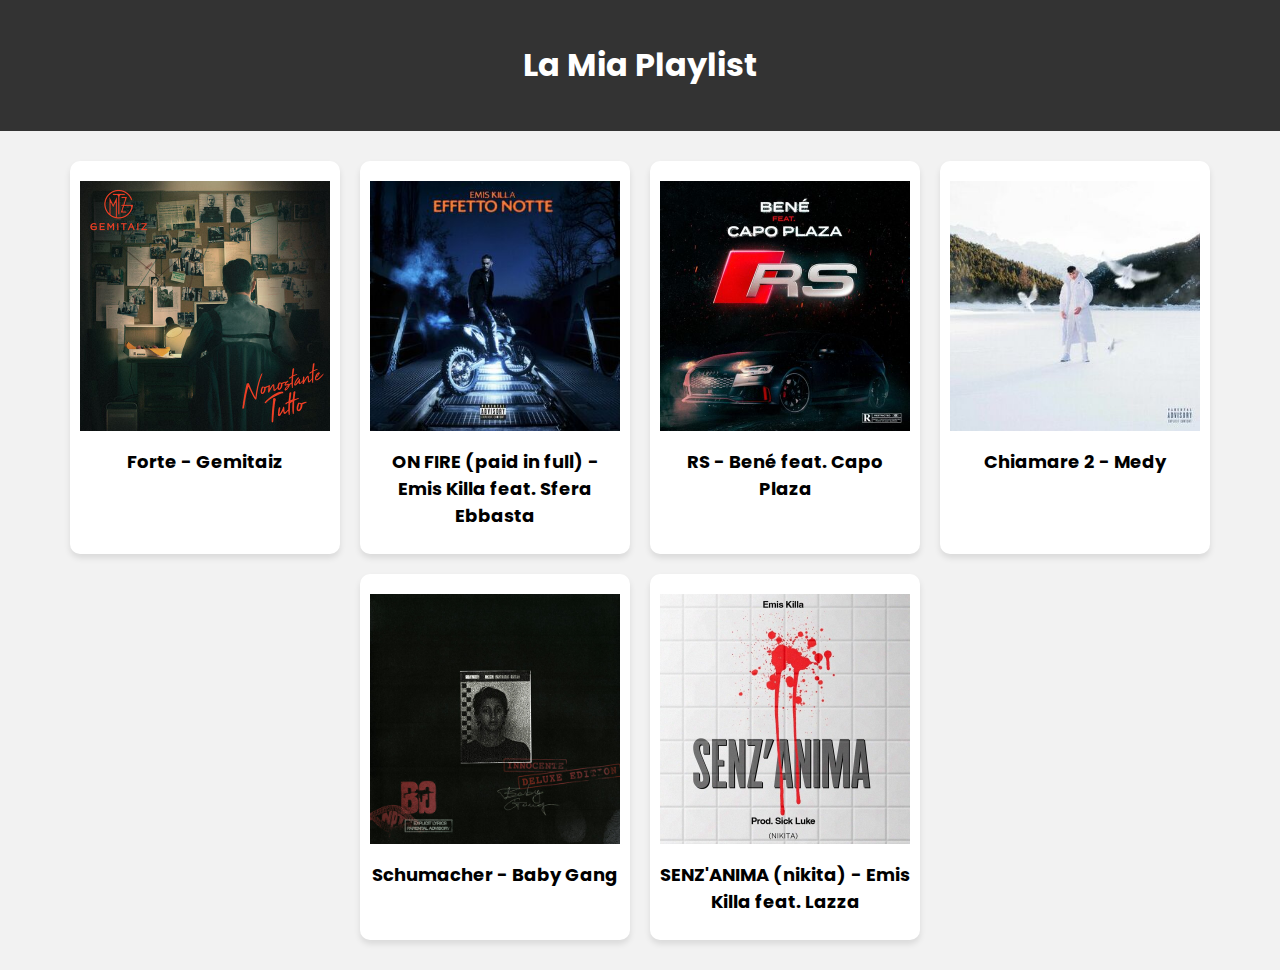
<file: index.html>
<!DOCTYPE html>
<html>
   <head>
      <meta charset="UTF-8">
      <meta name="description" content="Compito fatto in classe">
      <meta name="viewport" content="width=device-width, initial-scale=1.0">
      <link rel="stylesheet" href="css/indexStyle.css">
      <title>Playlist</title>
   </head> 
   <body >
      <header>
         <h1>La Mia Playlist</h1>
     </header>

      <div class="playlist-container">
         <div class="song-card">
            <a href="pages/forte_gemitaiz.html">
            <img class="song-cover" src="media/forte.jpg" alt="Copertina">
            <h2 class="song-title">Forte - Gemitaiz</h2>
         </a>
         </div>
         <div class="song-card">
            <a href="pages/paidinfull_ek.html">
            <img class="song-cover" src="media/on fire.jpg" alt="Copertina">
            <h2 class="song-title">ON FIRE (paid in full) - Emis Killa feat. Sfera Ebbasta</h2>
         </a>
         </div>
         <div class="song-card">
            <a href="pages/rs_cpb.html">
            <img class="song-cover" src="media/rs.jpg" alt="Copertina">
            <h2 class="song-title">RS - Bené feat. Capo Plaza</h2>
         </a>
         </div>
         <div class="song-card">
            <a href="pages/chiamare2_medy.html">
            <img class="song-cover" src="media/chiamare 2.jpg" alt="Copertina">
            <h2 class="song-title">Chiamare 2 - Medy</h2>
         </a>
         </div>
         <div class="song-card">
            <a href="pages/schumacher_bg.html">
            <img class="song-cover" src="media/schumacher.jpg" alt="Copertina">
            <h2 class="song-title">Schumacher - Baby Gang</h2>
         </a>
         </div>
         <div class="song-card">
            <a href="pages/senzanima_ek.html">
            <img class="song-cover" src="media/senzanima.jpg" alt="Copertina">
            <h2 class="song-title">SENZ'ANIMA (nikita) - Emis Killa feat. Lazza</h2>
         </a>
         </div>
      </div>
   </body>
</html>
</file>
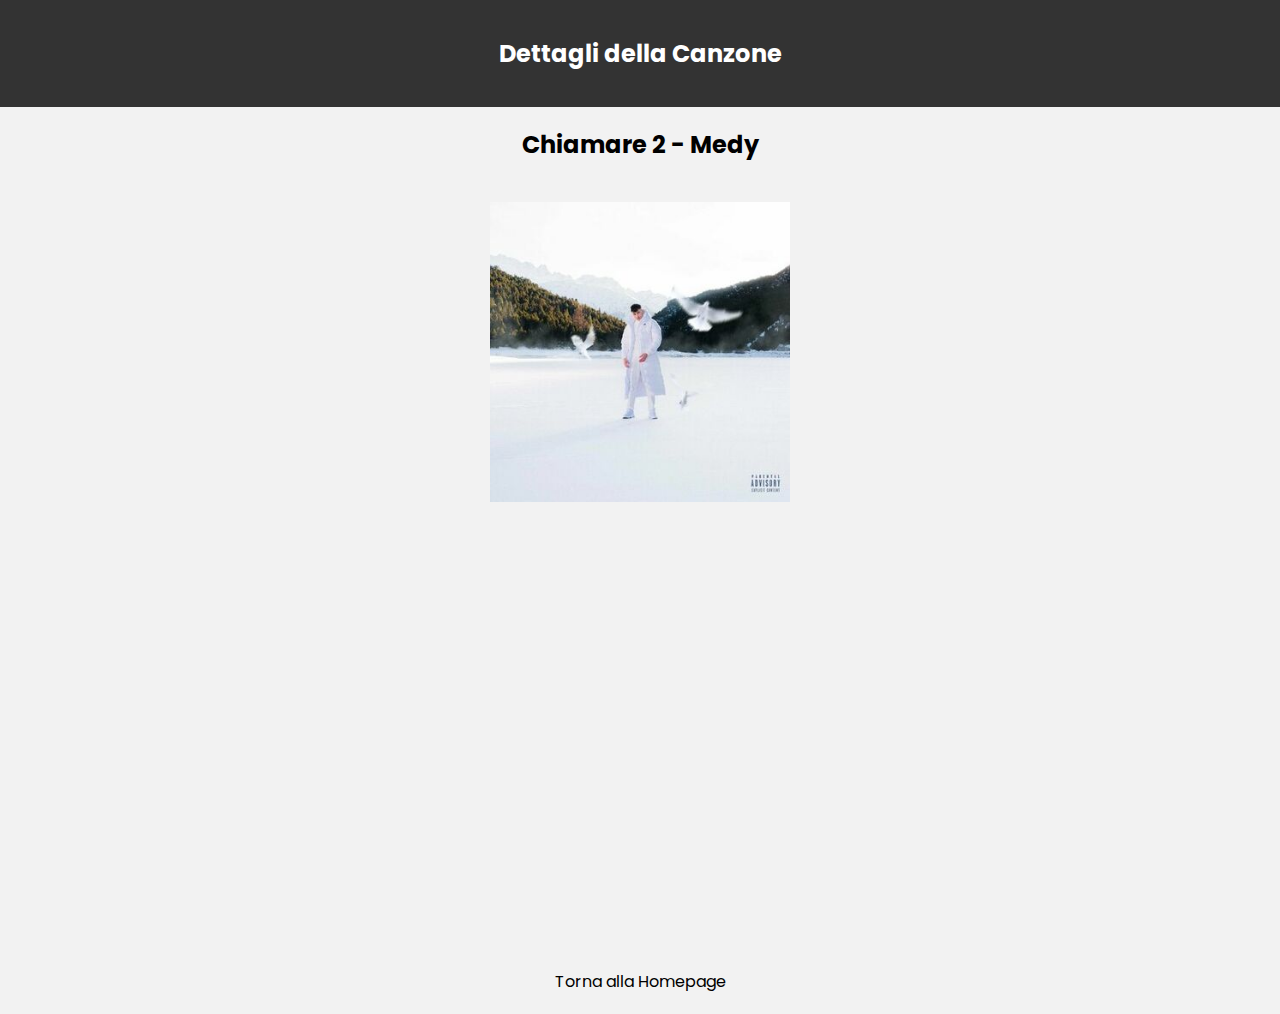
<file: pages/chiamare2_medy.html>
<!DOCTYPE html>
<html>
    <head>
    <meta charset="UTF-8">
      <meta name="description" content="Compito fatto in classe">
      <meta name="viewport" content="width=device-width, initial-scale=1.0">
      <link rel="stylesheet" href="../css/songPage.css">
      <title>Chiamare 2 - Medy</title>
    </head>
    <body>
      <header>
        <h1>Dettagli della Canzone</h1>
      </header>
      <div class="song-details">
        <h2 class="song-title">Chiamare 2 - Medy</h2>
        <img class="song-cover" src="../media/chiamare 2.jpg" alt="Copertina della Canzone">

        <iframe width="560" height="315" src="https://www.youtube.com/embed/nHLx9EN38gM?si=K66EovX6W9Tsk1vT" title="YouTube video player" frameborder="0" allow="accelerometer; autoplay; clipboard-write; encrypted-media; gyroscope; picture-in-picture; web-share" allowfullscreen></iframe>
        <a class="back-button" href="../index.html">Torna alla Homepage</a>
      </div>
</body>
</html>
</file>
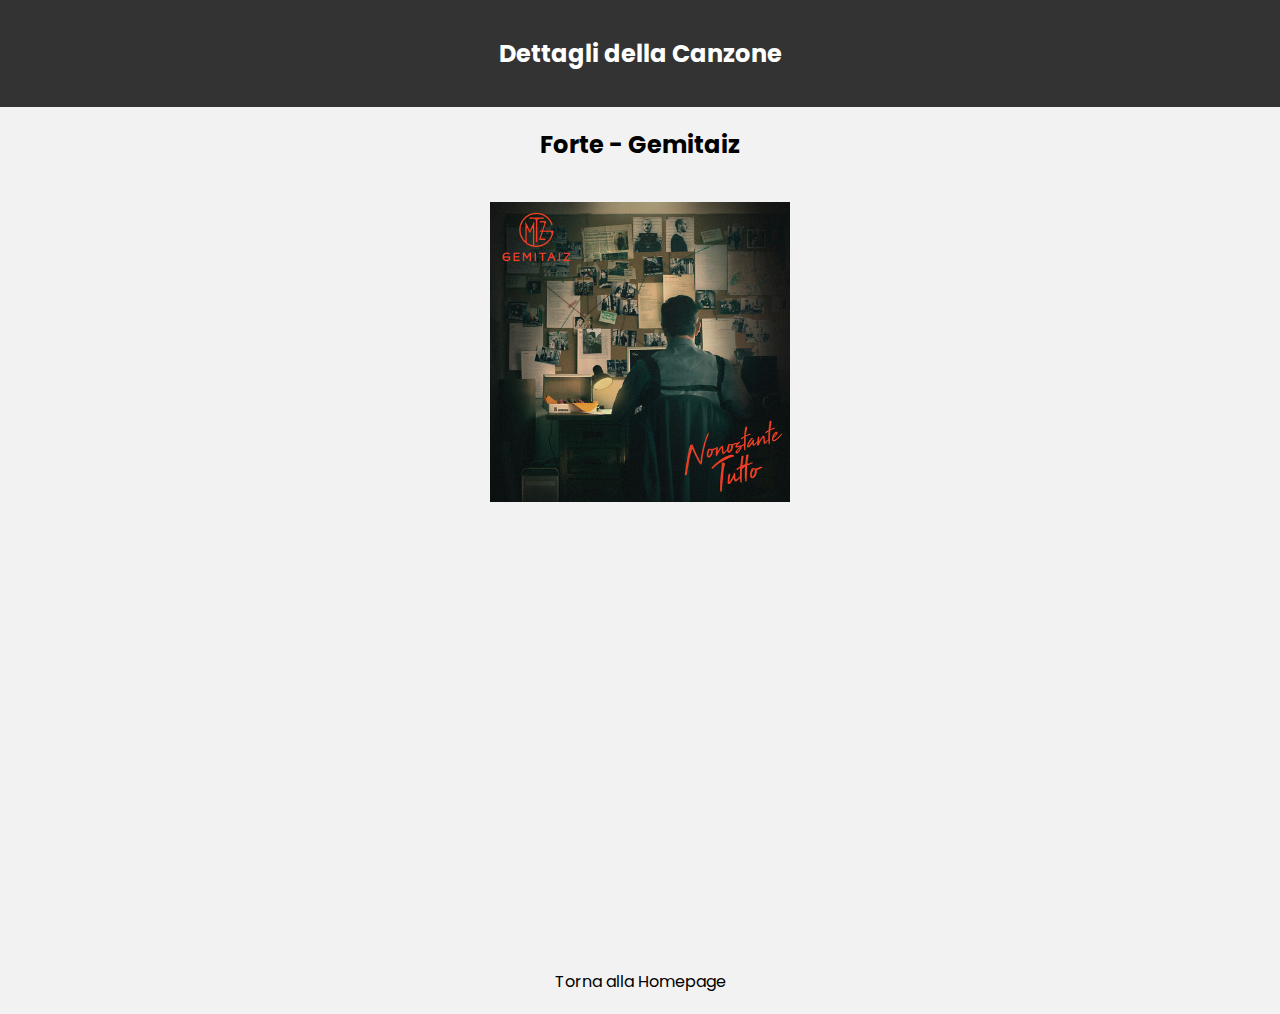
<file: pages/forte_gemitaiz.html>
<!DOCTYPE html>
<html>
    <head>
    <meta charset="UTF-8">
      <meta name="description" content="Compito fatto in classe">
      <meta name="viewport" content="width=device-width, initial-scale=1.0">
      <link rel="stylesheet" href="../css/songPage.css">
      <title>Forte - Gemitaiz</title>
    </head>
    <body>
      <header>
        <h1>Dettagli della Canzone</h1>
      </header>
      <div class="song-details">
        <h2 class="song-title">Forte - Gemitaiz</h2>
        <img class="song-cover" src="../media/forte.jpg" alt="Copertina della Canzone">

        <iframe width="560" height="315" src="https://www.youtube.com/embed/Ji8Q8ssYa_c?si=mOEJ2flyBOso-h6m" title="YouTube video player" frameborder="0" allow="accelerometer; autoplay; encrypted-media; gyroscope; picture-in-picture" allowfullscreen></iframe>

        <a class="back-button" href="../index.html">Torna alla Homepage</a>
      </div>
</body>
</html>
</file>
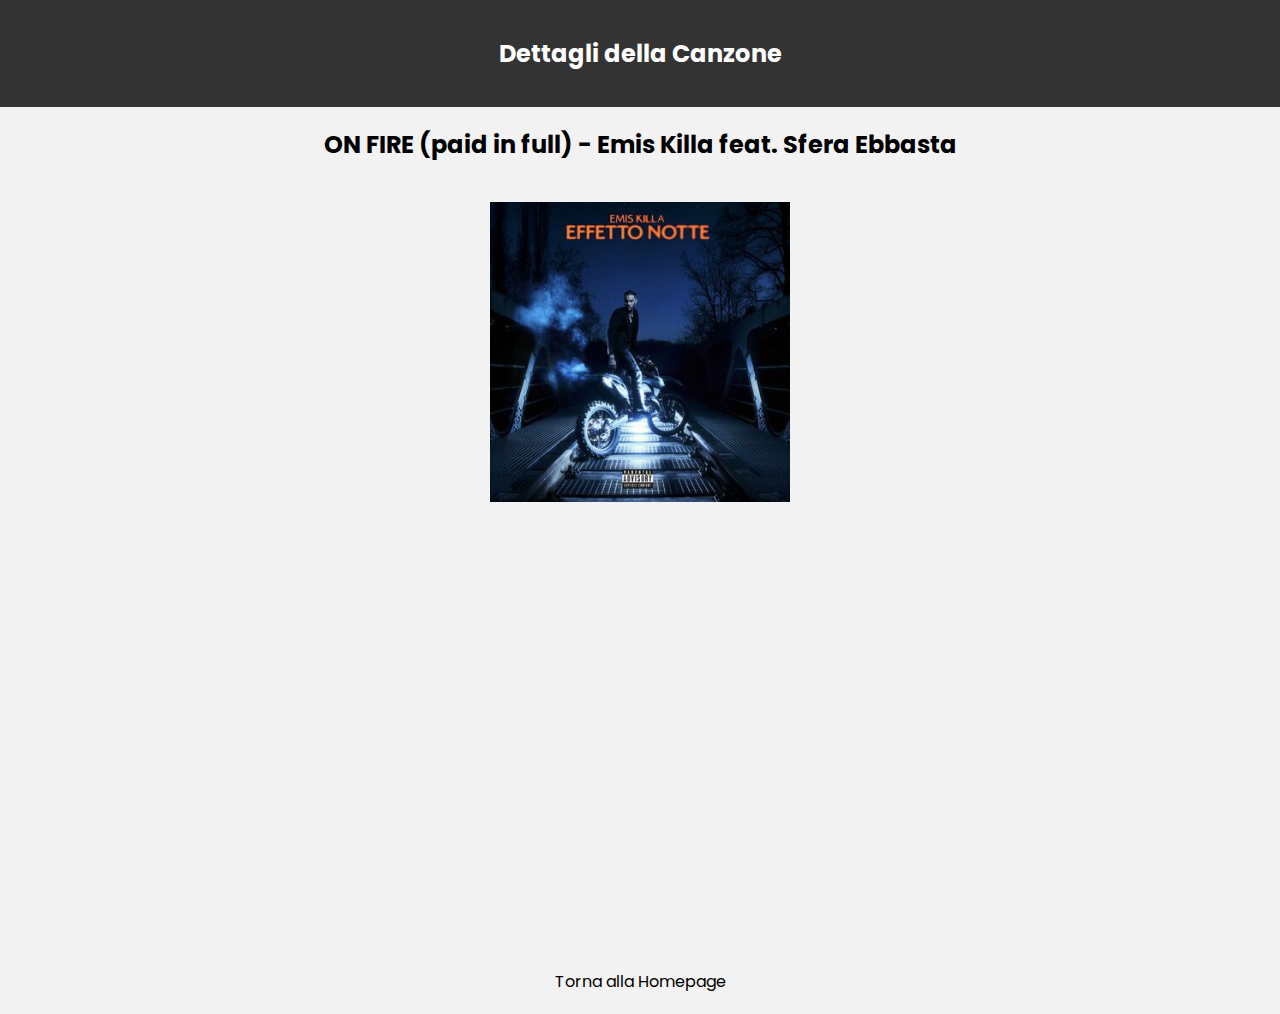
<file: pages/paidinfull_ek.html>
<!DOCTYPE html>
<html>
    <head>
    <meta charset="UTF-8">
      <meta name="description" content="Compito fatto in classe">
      <meta name="viewport" content="width=device-width, initial-scale=1.0">
      <link rel="stylesheet" href="../css/songPage.css">
      <title>ON FIRE (paid in full) - Emis Killa feat. Sfera Ebbasta</title>
    </head>
    <body>
      <header>
        <h1>Dettagli della Canzone</h1>
      </header>
      <div class="song-details">
        <h2 class="song-title">ON FIRE (paid in full) - Emis Killa feat. Sfera Ebbasta</h2>
        <img class="song-cover" src="../media/on fire.jpg" alt="Copertina della Canzone">

        <iframe width="560" height="315" src="https://www.youtube.com/embed/Ji8Q8ssYa_c?si=mOEJ2flyBOso-h6m" title="YouTube video player" frameborder="0" allow="accelerometer; autoplay; encrypted-media; gyroscope; picture-in-picture" allowfullscreen></iframe>

        <a class="back-button" href="../index.html">Torna alla Homepage</a>
      </div>
</body>
</html>
</file>
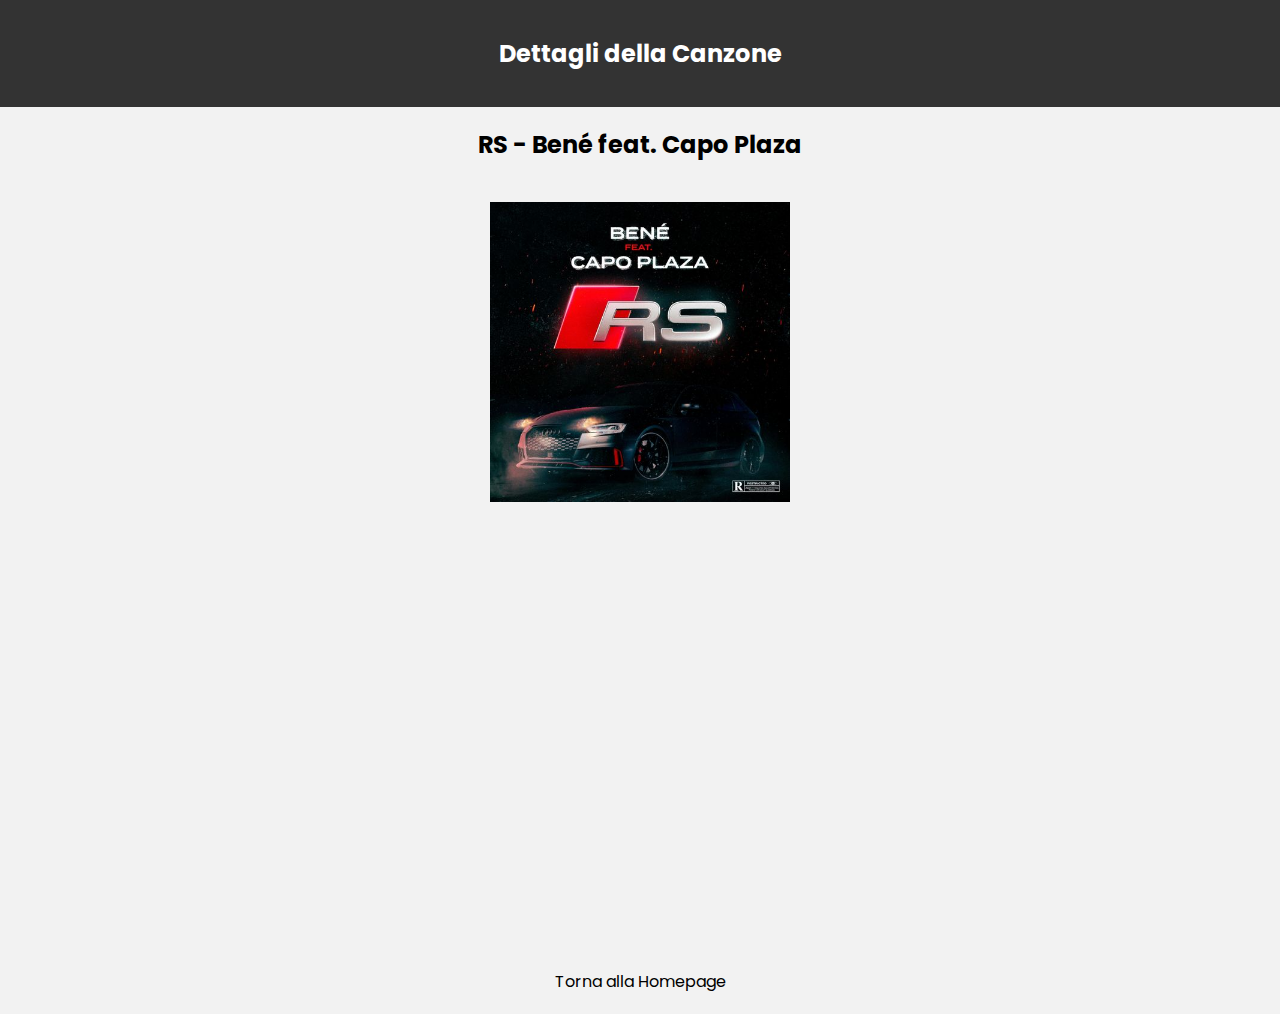
<file: pages/rs_cpb.html>
<!DOCTYPE html>
<html>
    <head>
    <meta charset="UTF-8">
      <meta name="description" content="Compito fatto in classe">
      <meta name="viewport" content="width=device-width, initial-scale=1.0">
      <link rel="stylesheet" href="../css/songPage.css">
      <title>RS - Bené feat. Capo Plaza</title>
    </head>
    <body>
      <header>
        <h1>Dettagli della Canzone</h1>
      </header>
      <div class="song-details">
        <h2 class="song-title">RS - Bené feat. Capo Plaza</h2>
        <img class="song-cover" src="../media/rs.jpg" alt="Copertina della Canzone">

        <iframe width="560" height="315" src="https://www.youtube.com/embed/IcuUYFEbrHc?si=aoVuSqt_7dvt1EuC" title="YouTube video player" frameborder="0" allow="accelerometer; autoplay; clipboard-write; encrypted-media; gyroscope; picture-in-picture; web-share" allowfullscreen></iframe>
        <a class="back-button" href="../index.html">Torna alla Homepage</a>
      </div>
</body>
</html>
</file>
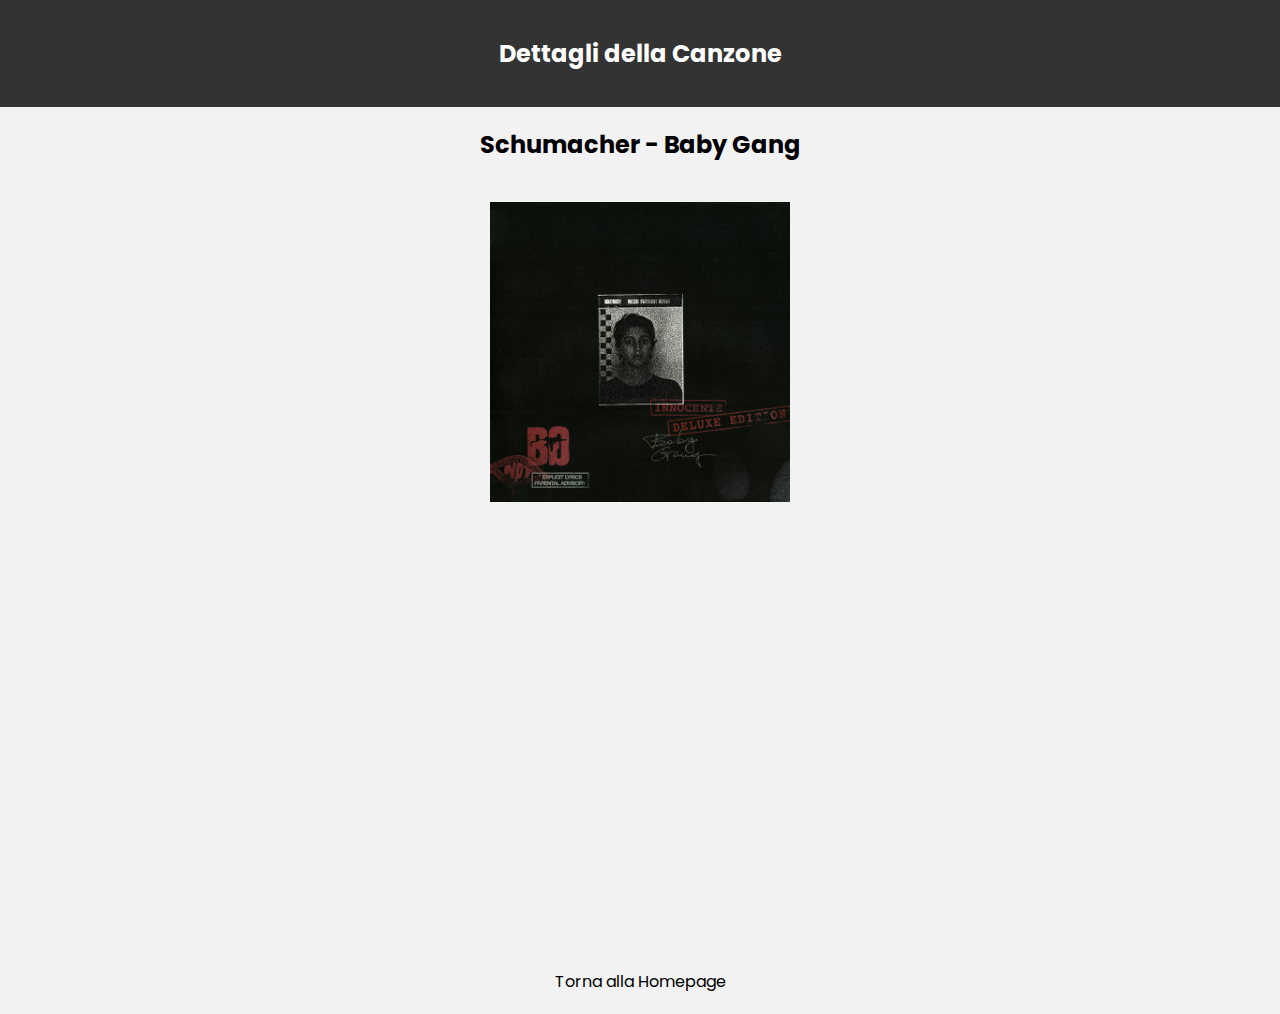
<file: pages/schumacher_bg.html>
<!DOCTYPE html>
<html>
    <head>
    <meta charset="UTF-8">
      <meta name="description" content="Compito fatto in classe">
      <meta name="viewport" content="width=device-width, initial-scale=1.0">
      <link rel="stylesheet" href="../css/songPage.css">
      <title>Schumacher - Baby Gang</title>
    </head>
    <body>
      <header>
        <h1>Dettagli della Canzone</h1>
      </header>
      <div class="song-details">
        <h2 class="song-title">Schumacher - Baby Gang</h2>
        <img class="song-cover" src="../media/schumacher.jpg" alt="Copertina della Canzone">

        <iframe width="560" height="315" src="https://www.youtube.com/embed/nJ7sPMAN-2E?si=pTgf1-XKFThSPERo" title="YouTube video player" frameborder="0" allow="accelerometer; autoplay; clipboard-write; encrypted-media; gyroscope; picture-in-picture; web-share" allowfullscreen></iframe>
        <a class="back-button" href="../index.html">Torna alla Homepage</a>
      </div>
</body>
</html>
</file>
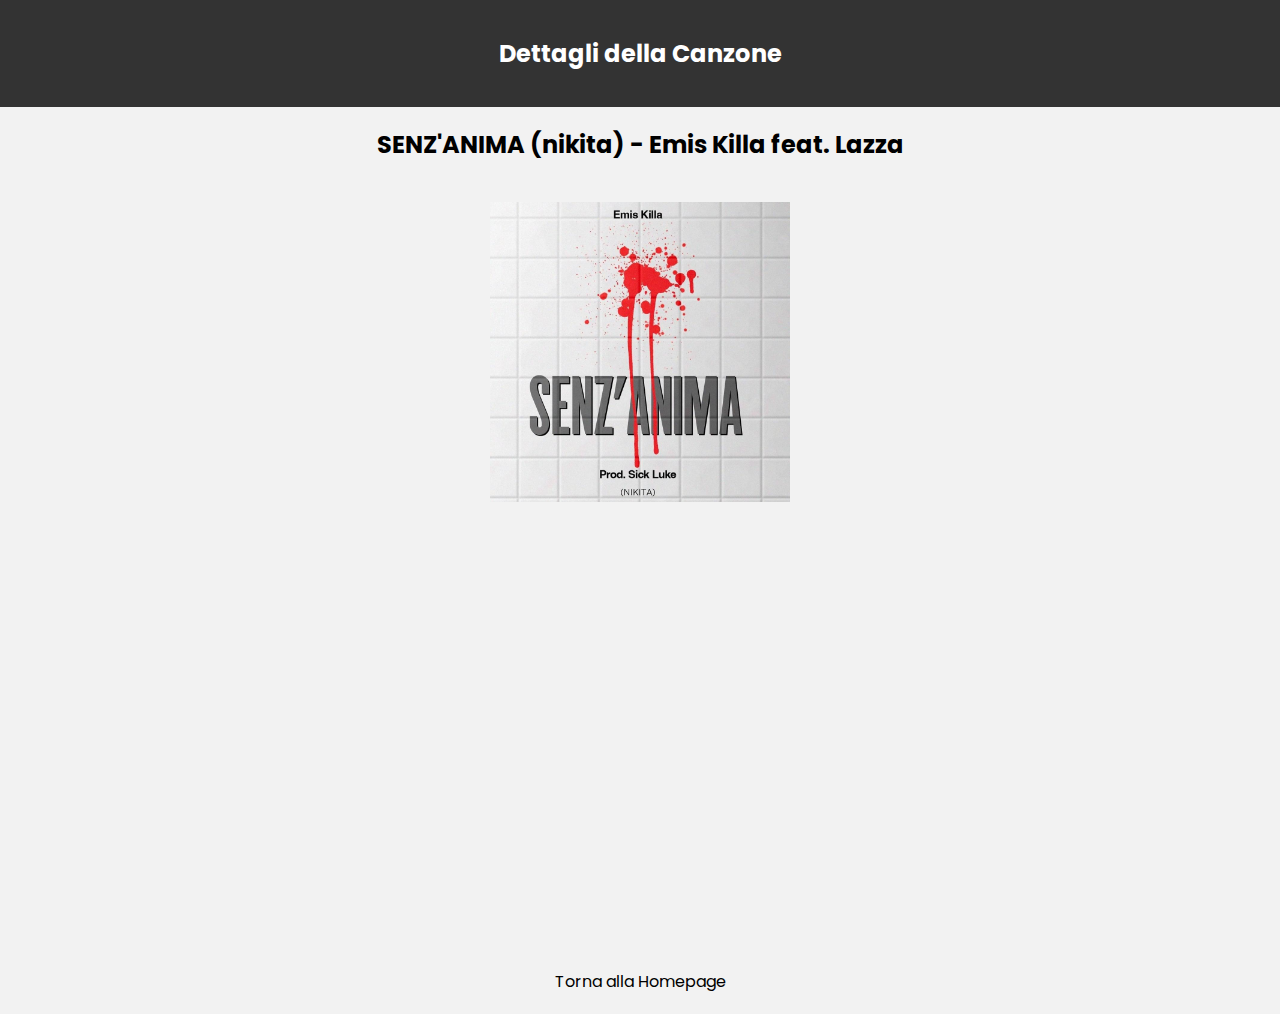
<file: pages/senzanima_ek.html>
<!DOCTYPE html>
<html>
    <head>
    <meta charset="UTF-8">
      <meta name="description" content="Compito fatto in classe">
      <meta name="viewport" content="width=device-width, initial-scale=1.0">
      <link rel="stylesheet" href="../css/songPage.css">
      <title>SENZ'ANIMA (nikita) - Emis Killa feat. Lazza</title>
    </head>
    <body>
      <header>
        <h1>Dettagli della Canzone</h1>
      </header>
      <div class="song-details">
        <h2 class="song-title">SENZ'ANIMA (nikita) - Emis Killa feat. Lazza</h2>
        <img class="song-cover" src="../media/senzanima.jpg" alt="Copertina della Canzone">

        <iframe width="560" height="315" src="https://www.youtube.com/embed/kEaQ6B1k3Tg?si=_twwEVUn3EOVVDtn" title="YouTube video player" frameborder="0" allow="accelerometer; autoplay; clipboard-write; encrypted-media; gyroscope; picture-in-picture; web-share" allowfullscreen></iframe>
        <a class="back-button" href="../index.html">Torna alla Homepage</a>
      </div>
</body>
</html>
</file>
<file: css/indexStyle.css>
@import url('https://fonts.googleapis.com/css2?family=Poppins:wght@300;400&display=swap');

body{
    font-family: 'Poppins', sans-serif;
    background-color: #f2f2f2;
    margin: 0;
    padding: 0;
}

header {
    background-color: #333;
    color: #fff;
    text-align: center;
    padding: 20px 0;
}

.playlist-container {
    display: flex;
    flex-wrap: wrap;
    justify-content: center;
    padding: 20px;
}

.song-card {
    background-color: #fff;
    border-radius: 10px;
    box-shadow: 0 4px 6px rgba(0, 0, 0, 0.1);
    margin: 10px;
    width: 250px;
    padding: 10px;
    
}

.song-title {
    font-size: 18px;
    margin-top: 10px;
    text-align: center;
}

.song-cover {
    max-width: 100%;
    height: auto;
    margin-top: 10px;
}

a{
    color: black;
    text-decoration:none;
}
</file>
<file: css/songPage.css>
@import url('https://fonts.googleapis.com/css2?family=Poppins:wght@300;400&display=swap');

body {
    font-family: 'Poppins', sans-serif;
    background-color: #f2f2f2;
    margin: 0;
    padding: 0;
}
        
header {
    background-color: #333;
    color: #fff;
    text-align: center;
    padding: 20px 0;        
}

h1 {
    font-size: 24px;    
}
        
.song-details {
    text-align: center;        
    margin: 20px;        
}
        
.song-title {        
    font-size: 24px;        
}
        
.song-cover {
    max-width: 300px;
    height: auto;
    margin: 20px;
}

iframe {
    width: 100%;
    max-width: 800px;
    height: 400px;
    margin: 20px auto;
    display: block;
}

a{
    color: black;
    text-decoration:none;
}
</file>
